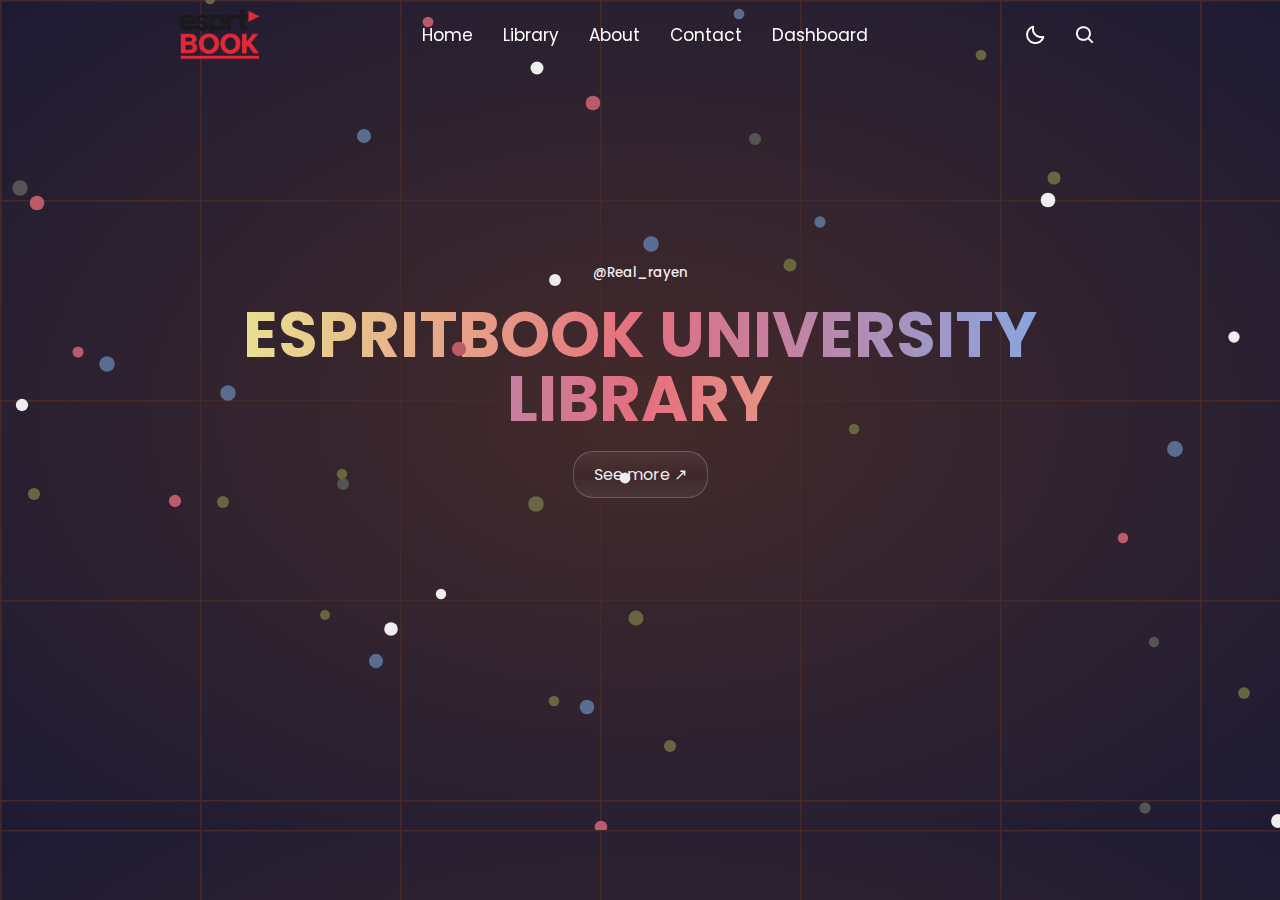
<file: index.html>
<!DOCTYPE html>
<html lang="en">
<head>
  <meta charset="UTF-8">
  <meta name="viewport" content="width=device-width, initial-scale=1.0">
  <link rel="stylesheet" href="./style.css">
  
  
  <!-- ===== Boxicons CSS ===== -->
  <link href='https://unpkg.com/boxicons@2.1.1/css/boxicons.min.css' rel='stylesheet'>

  <title>EspritBook</title>
</head>
<body>


    <nav>
            <div class="nav-bar">
            <i class="bx bx-menu sidebarOpen"></i>
            
            <span class="logo navLogo">
                <a href="index.html">
                <img src="image/logoEspritBook.png" alt="logo">
                </a>
            </span>

            <div class="menu">
                <div class="logo-toggle">
                <span class="logo"><a href="#">EspritBook </a></span>
                <i class="bx bx-x siderbarClose"></i>
                </div>

                <ul class="nav-links">
                <li><a href="#">Home</a></li>
                <li><a href="page.html">Library </a></li>
                <li><a href="#">About </a></li>
                <li><a href="page.html#Contact">Contact </a></li>
                <li><a href="#">Dashboard </a></li>
                </ul>
            </div>

            <div class="darkLight-searchBox">
                <div class="dark-light">
                <i class="bx bx-moon moon"></i>
                <i class="bx bx-sun sun"></i>
                </div>

                <div class="searchBox">
                <div class="searchToggle">
                    <i class="bx bx-x cancel"></i>
                    <i class="bx bx-search search"></i>
                </div>

                <div class="search-field">
                    <input type="text" placeholder="Search..." />
                    <i class="bx bx-search"></i>
                </div>
                </div>
            </div>
            </div>
    </nav>

    <main>
        <div class="banner">
            <h5>@Real_rayen</h5>
            <div>
                <h1 class="left">EspritBook University</h1>
                <h1 class="right">Library</h1>
            </div>
            
            <button onclick="gotopage()">See more &#8599</button>

            <canvas id="dotsCanvas"></canvas>
        </div>
    </main> 
    


  
    <script src="app.js"></script>
    <script src="script.js"></script>
    
</body>
</html>
</file>
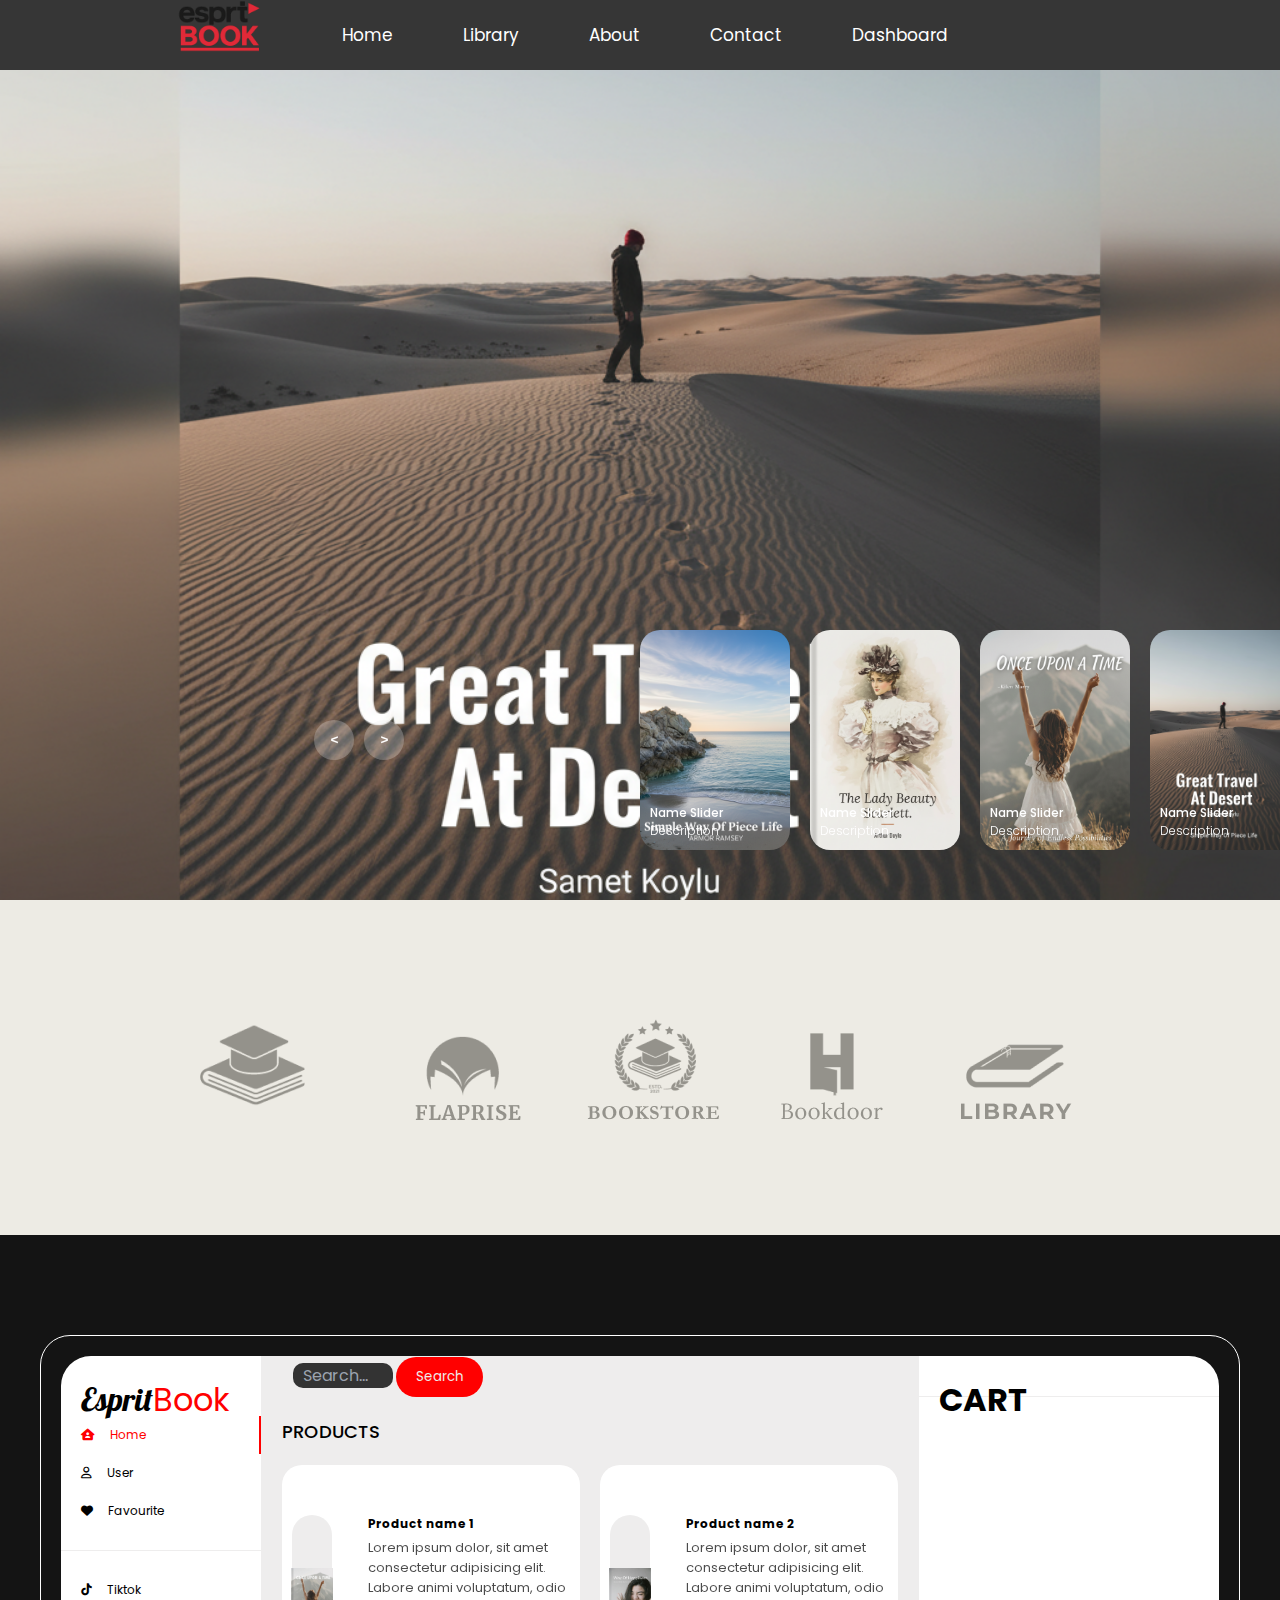
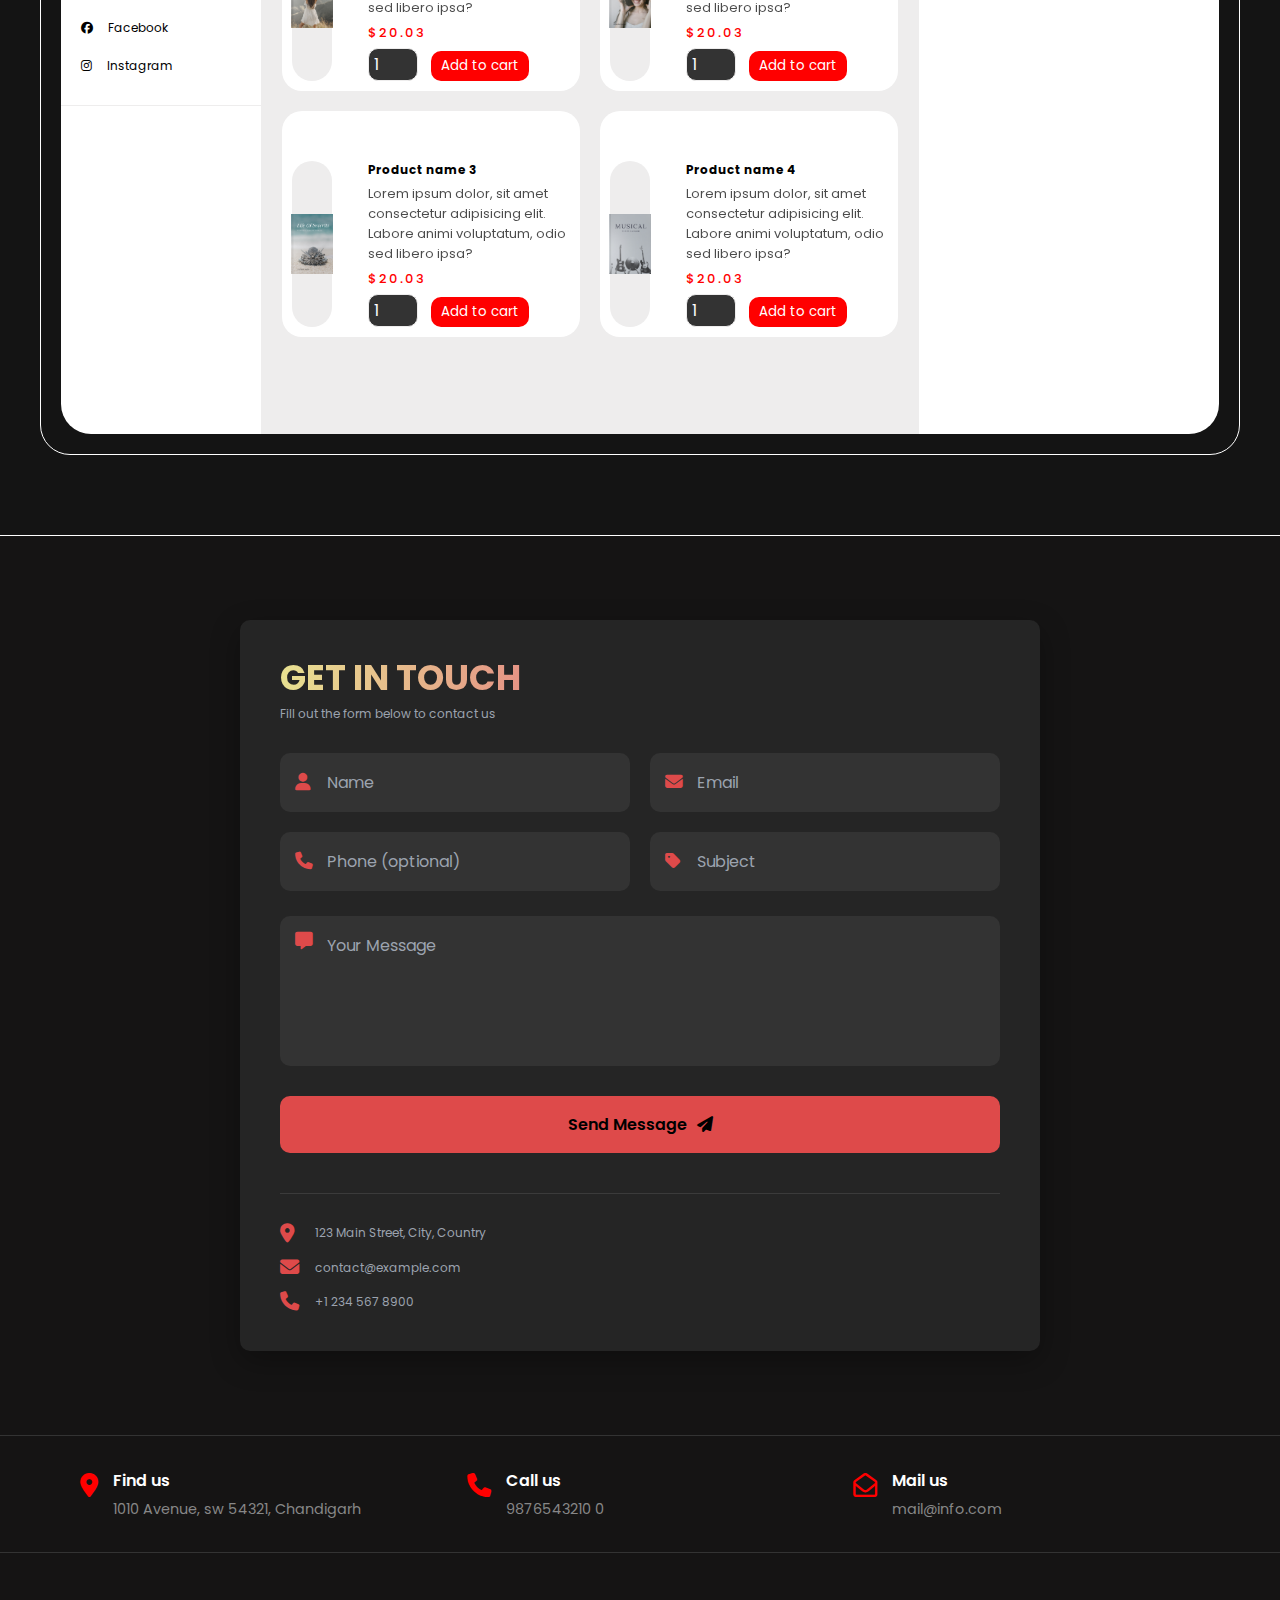
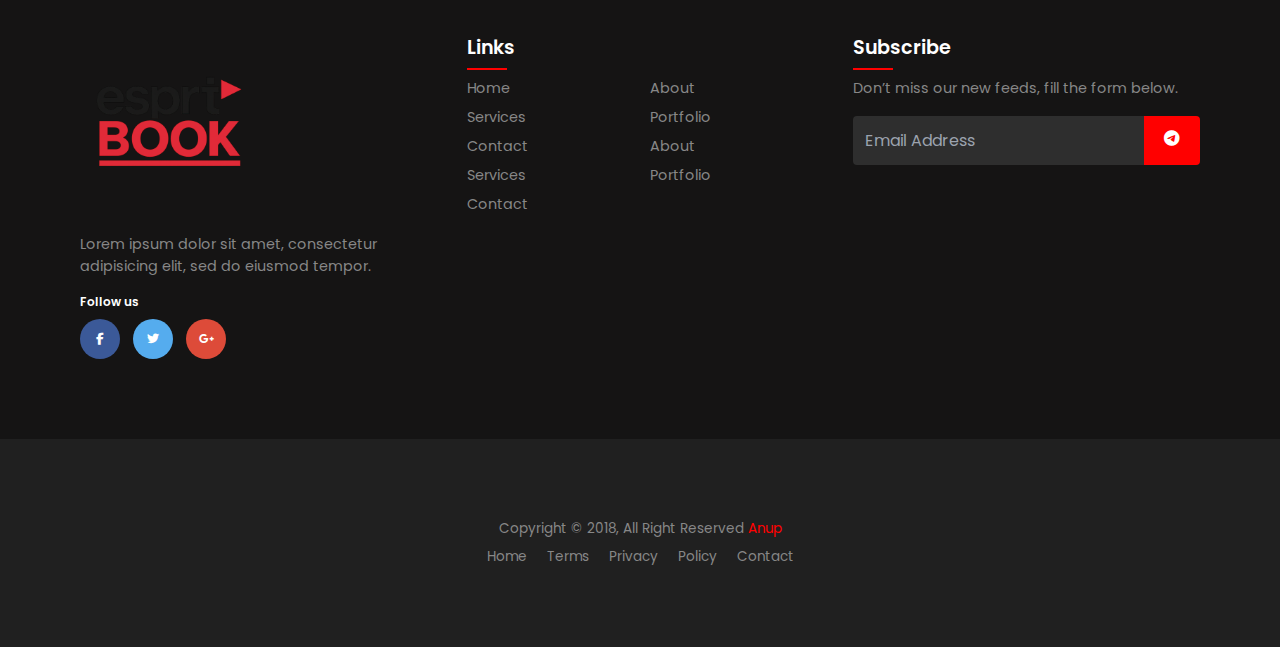
<file: page.html>
<!DOCTYPE html>
<html lang="en">
<head>
    <meta charset="UTF-8">
    <meta name="viewport" content="width=device-width, initial-scale=1.0">
    <title>EspritBook</title>
    <link rel="stylesheet" href="stylecarousel.css">
    <link rel="icon" href="image/logoEspritBook.png" type="image/png">
    <link rel="stylesheet" href="style.css">
    <link rel="stylesheet" href="https://cdnjs.cloudflare.com/ajax/libs/font-awesome/6.2.0/css/all.min.css">
</head>
<body >

    <header id="navv">
        <nav >
            <div class="nav-bar">
            <i class="bx bx-menu sidebarOpen"></i>
            
            <span class="logo navLogo">
                <a href="index.html">
                <img src="image/logoEspritBook.png" alt="logo">
                </a>
            </span>

            <div class="menu">
                <div class="logo-toggle">
                <span class="logo"><a href="#">EspritBook </a></span>
                <i class="bx bx-x siderbarClose"></i>
                </div>

                <ul class="nav-links">
                <li><a href="index.html">Home</a></li>
                <li><a href="page.html">Library </a></li>
                <li><a href="#">About </a></li>
                <li><a href="#Contact">Contact </a></li>
                <li><a href="#">Dashboard </a></li>
                </ul>
            </div>

            <div class="darkLight-searchBox">
                <div class="dark-light">
                <i class="bx bx-moon moon"></i>
                <i class="bx bx-sun sun"></i>
                </div>

                <div class="searchBox">
                <div class="searchToggle">
                    <i class="bx bx-x cancel"></i>
                    <i class="bx bx-search search"></i>
                </div>

                <div class="search-field">
                    <input type="text" placeholder="Search..." />
                    <i class="bx bx-search"></i>
                </div>
                </div>
            </div>
            </div>
        </nav>
    </header>
     
         <!-- carousel -->
    <div class="carousel">
        <!-- list item -->
        <div class="list">
            <div class="item">
                <img src="image/img1.jpg">
                <div class="content">
                    <div class="author">rayen</div>
                    <div class="title">DESIGN SLIDER</div>
                    <div class="topic">book</div>
                    <div class="des">
                        <!-- lorem 50 -->
                        Lorem ipsum dolor, sit amet consectetur adipisicing elit. Ut sequi, rem magnam nesciunt minima placeat, itaque eum neque officiis unde, eaque optio ratione aliquid assumenda facere ab et quasi ducimus aut doloribus non numquam. Explicabo, laboriosam nisi reprehenderit tempora at laborum natus unde. Ut, exercitationem eum aperiam illo illum laudantium?
                    </div>
                    <div class="buttons">
                        <button>SEE MORE</button>
                        <button>SUBSCRIBE</button>
                    </div>
                </div>
            </div>
            <div class="item">
                <img src="image/img2.jpg">
                <div class="content">
                    <div class="author">rayen</div>
                    <div class="title">DESIGN SLIDER</div>
                    <div class="topic">book</div>
                    <div class="des">
                        Lorem ipsum dolor, sit amet consectetur adipisicing elit. Ut sequi, rem magnam nesciunt minima placeat, itaque eum neque officiis unde, eaque optio ratione aliquid assumenda facere ab et quasi ducimus aut doloribus non numquam. Explicabo, laboriosam nisi reprehenderit tempora at laborum natus unde. Ut, exercitationem eum aperiam illo illum laudantium?
                    </div>
                    <div class="buttons">
                        <button>SEE MORE</button>
                        <button>SUBSCRIBE</button>
                    </div>
                </div>
            </div>
            <div class="item">
                <img src="image/img3.jpg">
                <div class="content">
                    <div class="author">rayen</div>
                    <div class="title">DESIGN SLIDER</div>
                    <div class="topic">book</div>
                    <div class="des">
                        Lorem ipsum dolor, sit amet consectetur adipisicing elit. Ut sequi, rem magnam nesciunt minima placeat, itaque eum neque officiis unde, eaque optio ratione aliquid assumenda facere ab et quasi ducimus aut doloribus non numquam. Explicabo, laboriosam nisi reprehenderit tempora at laborum natus unde. Ut, exercitationem eum aperiam illo illum laudantium?
                    </div>
                    <div class="buttons">
                        <button>SEE MORE</button>
                        <button>SUBSCRIBE</button>
                    </div>
                </div>
            </div>
            <div class="item">
                <img src="image/img4.jpg">
                <div class="content">
                    <div class="author">rayen</div>
                    <div class="title">DESIGN SLIDER</div>
                    <div class="topic">book</div>
                    <div class="des">
                        Lorem ipsum dolor, sit amet consectetur adipisicing elit. Ut sequi, rem magnam nesciunt minima placeat, itaque eum neque officiis unde, eaque optio ratione aliquid assumenda facere ab et quasi ducimus aut doloribus non numquam. Explicabo, laboriosam nisi reprehenderit tempora at laborum natus unde. Ut, exercitationem eum aperiam illo illum laudantium?
                    </div>
                    <div class="buttons">
                        <button>SEE MORE</button>
                        <button>SUBSCRIBE</button>
                    </div>
                </div>
            </div>
        </div>
        <!-- list thumnail -->
        <div class="thumbnail">
            <div class="item">
                <img src="image/img1.jpg">
                <div class="content">
                    <div class="title">
                        Name Slider
                    </div>
                    <div class="description">
                        Description
                    </div>
                </div>
            </div>
            <div class="item">
                <img src="image/img2.jpg">
                <div class="content">
                    <div class="title">
                        Name Slider
                    </div>
                    <div class="description">
                        Description
                    </div>
                </div>
            </div>
            <div class="item">
                <img src="image/img3.jpg">
                <div class="content">
                    <div class="title">
                        Name Slider
                    </div>
                    <div class="description">
                        Description
                    </div>
                </div>
            </div>
            <div class="item">
                <img src="image/img4.jpg">
                <div class="content">
                    <div class="title">
                        Name Slider
                    </div>
                    <div class="description">
                        Description
                    </div>
                </div>
            </div>
        </div>
        <!-- next prev -->

        <div class="arrows">
            <button id="prev"><</button>
            <button id="next">></button>
        </div>
        <!-- time running -->
        <div class="time"></div>
    </div>



    <!--client-holder-->

    <section id="client-holder" data-aos="fade-up">
		<div class="container">
			<div class="row">
				<div class="inner-content">
					<div class="logo-wrap">
						<div class="grid">
							<a href="#"><img src="images/client-image1.png" alt="client"></a>
							<a href="#"><img src="images/client-image2.png" alt="client"></a>
							<a href="#"><img src="images/client-image3.png" alt="client"></a>
							<a href="#"><img src="images/client-image4.png" alt="client"></a>
							<a href="#"><img src="images/client-image5.png" alt="client"></a>
						</div>
					</div>
				</div>
			</div>
		</div>
	</section>


    <section id="buy-section">

            <div class="container">
                <div class="menu">
                    <div class="logo">
                        Esprit<span>Book</span>
                    </div>
                    <ul>
                        <li class="active"><i class="fa-solid fa-house-user"></i> Home</li>
                        <li><i class="fa-regular fa-user"></i> User</li>
                        <li><i class="fa-solid fa-heart"></i> Favourite</li>
                    </ul>
                    <ul>
                        <li><i class="fa-brands fa-tiktok"></i> Tiktok</li>
                        <li><i class="fa-brands fa-facebook"></i> Facebook</li>
                        <li><i class="fa-brands fa-instagram"></i> Instagram</li>
                    </ul>
                </div>
                <div class="center">
                    <div class="search">
                        <div class="form">
                            <i class="fa-solid fa-magnifying-glass"></i>
                            <input type="text" placeholder="Search...">
                            <button>Search</button>
                        </div>
                    </div>

                    <h2>PRODUCTS</h2>
                    <div class="list">
                        <div class="item" data-key="1">
                            <div class="img">
                                <img src="image/product-item4.jpg" alt="">
                            </div>
                            <div class="content">
                                <div class="title">Product name 1</div>
                                <div class="des">
                                    Lorem ipsum dolor, sit amet consectetur adipisicing elit.
                                    Labore animi voluptatum, odio sed libero ipsa?
                                </div>
                                <div class="price">$20.03</div>
                                <input type="number" class="count" min="1" value="1">
                                <button class="add">Add to cart</button>
                                <button class="remove" onclick="Remove(1)"><i class="fa-solid fa-trash-can"></i></button>
                            </div>
                        </div>

                        <div class="item" data-key="2">
                            <div class="img">
                                <img src="image/product-item5.jpg" alt="">
                            </div>
                            <div class="content">
                                <div class="title">Product name 2</div>
                                <div class="des">
                                    Lorem ipsum dolor, sit amet consectetur adipisicing elit.
                                    Labore animi voluptatum, odio sed libero ipsa?
                                </div>
                                <div class="price">$20.03</div>
                                <input type="number" class="count" min="1" value="1">
                                <button class="add">Add to cart</button>
                                <button class="remove" onclick="Remove(2)"><i class="fa-solid fa-trash-can"></i></button>
                            </div>
                        </div>

                        <div class="item" data-key="3">
                            <div class="img">
                                <img src="image/product-item6.jpg" alt="">
                            </div>
                            <div class="content">
                                <div class="title">Product name 3</div>
                                <div class="des">
                                    Lorem ipsum dolor, sit amet consectetur adipisicing elit.
                                    Labore animi voluptatum, odio sed libero ipsa?
                                </div>
                                <div class="price">$20.03</div>
                                <input type="number" class="count" min="1" value="1">
                                <button class="add">Add to cart</button>
                                <button class="remove" onclick="Remove(3)"><i class="fa-solid fa-trash-can"></i></button>
                            </div>
                        </div>
                        
                        <div class="item" data-key="4">
                            <div class="img">
                                <img src="image/product-item8.jpg" alt="">
                            </div>
                            <div class="content">
                                <div class="title">Product name 4</div>
                                <div class="des">
                                    Lorem ipsum dolor, sit amet consectetur adipisicing elit.
                                    Labore animi voluptatum, odio sed libero ipsa?
                                </div>
                                <div class="price">$20.03</div>
                                <input type="number" class="count" min="1" value="1">
                                <button class="add">Add to cart</button>
                                <button class="remove" onclick="Remove(4)"><i class="fa-solid fa-trash-can"></i></button>
                            </div>
                        </div>


                    </div>

                </div>
                <div class="cart">
                    <div class="name">CART</div>
                    <div class="listCart">

                    </div>
                </div>
            </div>

    </section>



    <section id="Contact">
            <div class="container">
        <div class="form-container">
            <h1>Get in Touch</h1>
            <p>Fill out the form below to contact us</p>

            <form>
            <div class="input-group">
                <div class="input-field">
                <i class="fas fa-user"></i>
                <input type="text" placeholder="Name" required />
                </div>

                <div class="input-field">
                <i class="fas fa-envelope"></i>
                <input type="email" placeholder="Email" required />
                </div>

                <div class="input-field">
                <i class="fas fa-phone"></i>
                <input type="tel" placeholder="Phone (optional)" />
                </div>

                <div class="input-field">
                <i class="fas fa-tag"></i>
                <input type="text" placeholder="Subject" required />
                </div>
            </div>

            <div class="message-field">
                <i class="fas fa-message"></i>
                <textarea placeholder="Your Message" required></textarea>
            </div>

            <button type="submit">
                <div class="btn-content">
                <span>Send Message</span>
                <i class="fas fa-paper-plane"></i>
                </div>
            </button>
            </form>

            <div class="contact-info">
            <div class="info-item">
                <i class="fas fa-map-marker-alt"></i>
                <span>123 Main Street, City, Country</span>
            </div>
            <div class="info-item">
                <i class="fas fa-envelope"></i>
                <span>contact@example.com</span>
            </div>

            <div class="info-item">
                <i class="fas fa-phone"></i>
                <span>+1 234 567 8900</span>
            </div>
            </div>
      </div>
    </div>

    </section>
    
 

  <footer class="footer">
    <div class="container">
        
        <!-- Top Contact Info -->
        <div class="contact-row">
        <div class="contact-box">
            <i class="fas fa-map-marker-alt"></i>
            <div class="contact-text">
            <h4>Find us</h4>
            <span>1010 Avenue, sw 54321, Chandigarh</span>
            </div>
        </div>
        <div class="contact-box">
            <i class="fas fa-phone"></i>
            <div class="contact-text">
            <h4>Call us</h4>
            <span>9876543210 0</span>
            </div>
        </div>
        <div class="contact-box">
            <i class="far fa-envelope-open"></i>
            <div class="contact-text">
            <h4>Mail us</h4>
            <span>mail@info.com</span>
            </div>
        </div>
        </div>

        <!-- Middle Content -->
        <div class="footer-row">
        <div class="footer-col">
            <div class="logo">
            <a href="index.html"><img src="image/logoEspritBook.png" alt="logo"></a>
            </div>
            <p>Lorem ipsum dolor sit amet, consectetur adipisicing elit, sed do eiusmod tempor.</p>
            <div class="social">
            <span>Follow us</span>
            <a href="#"><i class="fab fa-facebook-f facebook-bg"></i></a>
            <a href="#"><i class="fab fa-twitter twitter-bg"></i></a>
            <a href="#"><i class="fab fa-google-plus-g google-bg"></i></a>
            </div>
        </div>

        <div class="footer-col">
            <h3>Links</h3>
            <ul>
            <li><a href="#">Home</a></li>
            <li><a href="#">About</a></li>
            <li><a href="#">Services</a></li>
            <li><a href="#">Portfolio</a></li>
            <li><a href="#">Contact</a></li>
            <li><a href="#">About</a></li>
            <li><a href="#">Services</a></li>
            <li><a href="#">Portfolio</a></li>
            <li><a href="#">Contact</a></li>
            </ul>
            </ul>
        </div>

        <div class="footer-col">
            <h3>Subscribe</h3>
            <p>Don’t miss our new feeds, fill the form below.</p>
            <form class="subscribe">
            <input type="text" placeholder="Email Address">
            <button><i class="fab fa-telegram-plane"></i></button>
            </form>
        </div>
        </div>
    </div>

    <!-- Bottom Copyright -->
    <div class="footer-bottom">
        <div class="container">
        <p>Copyright &copy; 2018, All Right Reserved 
            <a href="https://codepen.io/anupkumar92/">Anup</a>
        </p>
        <ul class="bottom-menu">
            <li><a href="#">Home</a></li>
            <li><a href="#">Terms</a></li>
            <li><a href="#">Privacy</a></li>
            <li><a href="#">Policy</a></li>
            <li><a href="#">Contact</a></li>
        </ul>
        </div>
    </div>
  </footer>
   
    
    <script src="script.js"></script>
    <script src="app.js"></script>

</body>
</html>
</file>
<file: style.css>
@import url("https://fonts.googleapis.com/css2?family=Poppins:wght@300;400;500;600&display=swap");

* {
  margin: 0;
  padding: 0;
  box-sizing: border-box;
  font-family: "Poppins", sans-serif;
  transition: all 0.4s ease;
  scroll-behavior: smooth;
}

/* ===== Variables ===== */
:root {
  --body-color: #442a2a;
  --nav-color: #1d1b34;
  --side-nav: #010718;
  --text-color: #fff;
  --search-bar: #f2f2f2;
  --search-text: #010718;

  /* gradients for light mode */
  --banner-bg: linear-gradient(to right, #89a5df, #e46e7f, #e8e191);
}

body {
  color: #eee;
  font-family: Poppins, sans-serif;
  margin: 0;
  background-image:
    repeating-linear-gradient(
        to right, var(--body-color) 0 1px, transparent 2px 200px
    ),
    repeating-linear-gradient(
        to bottom, var(--body-color) 0 1px, transparent 2px 200px
    ),
    radial-gradient(
        at 50% 50%, var(--body-color), var(--nav-color)
    );
}

/* ===== Dark Mode Overrides ===== */
body.dark {
  --body-color: #18191a;
  --nav-color: #242526;
  --side-nav: #242526;
  --text-color: #ffffff;
  --search-bar: #242526;
  --search-text: #eee;

  /* darker gradient for banner text */
  --banner-bg: linear-gradient(to right, #e9706c, #88add6, #58a6ff);
}

/* ===== Navbar ===== */
nav {
  position: fixed;
  top: 0;
  left: 0;
  height: 70px;
  width: 100%;
  background-color: transparent;
  z-index: 100;
}

#navv nav {
  position: fixed;
  top: 0;
  left: 0;
  height: 70px;
  width: 100%;
  background-color: #363636;
  z-index: 100;
}

body.dark nav {
  border: 1px solid transparent;
}

nav .nav-bar {
  position: relative;
  height: 100%;
  max-width: 1000px;
  width: 100%;
  background-color: transparent;
  margin: 0 auto;
  padding: 0 30px;
  display: flex;
  align-items: center;
  justify-content: space-between;
}

nav .nav-bar .sidebarOpen {
  color: var(--text-color);
  font-size: 25px;
  padding: 5px;
  cursor: pointer;
  display: none;
}

/* Logo styling */
.logo.navLogo {
  display: flex;
  align-items: center;
  margin-right: 10px; /* push nav links to the right */
  
}

.logo.navLogo img {
  height: 100px;   /* smaller logo height */
  width: 100px;    /* keep proportions */
  display: block;
  object-fit: contain;
  cursor: pointer;
  transition: transform 0.3s ease, filter 0.3s ease;
}

/* Hover effect */
.logo.navLogo img:hover {
  transform: scale(1.05);
  filter: drop-shadow(0 0 5px rgba(0,0,0,0.3));
}


nav .nav-bar .logo a {
  font-size: 25px;
  font-weight: 500;
  color: var(--text-color);
  text-decoration: none;
}

.menu .logo-toggle {
  display: none;
}

.nav-bar .nav-links {
  display: flex;
  align-items: center;
}

.nav-bar .nav-links li {
  margin: 0 5px;
  list-style: none;
}

.nav-links li a {
  position: relative;
  font-size: 17px;
  font-weight: 400;
  color: var(--text-color);
  text-decoration: none;
  padding: 10px;
}

.nav-links li a::before {
  content: "";
  position: absolute;
  left: 50%;
  bottom: 0;
  transform: translateX(-50%);
  height: 6px;
  width: 6px;
  border-radius: 50%;
  background-color: var(--text-color);
  opacity: 0;
  transition: all 0.3s ease;
}

.nav-links li:hover a::before {
  opacity: 1;
}

.nav-bar .darkLight-searchBox {
  display: flex;
  align-items: center;
}

.darkLight-searchBox .dark-light,
.darkLight-searchBox .searchToggle {
  height: 40px;
  width: 40px;
  display: flex;
  align-items: center;
  justify-content: center;
  margin: 0 5px;
}

.dark-light i,
.searchToggle i {
  position: absolute;
  color: var(--text-color);
  font-size: 22px;
  cursor: pointer;
  transition: all 0.3s ease;
}

.dark-light i.sun {
  opacity: 0;
  pointer-events: none;
}

.dark-light.active i.sun {
  opacity: 1;
  pointer-events: auto;
}

.dark-light.active i.moon {
  opacity: 0;
  pointer-events: none;
}

.searchToggle i.cancel {
  opacity: 0;
  pointer-events: none;
}

.searchToggle.active i.cancel {
  opacity: 1;
  pointer-events: auto;
}

.searchToggle.active i.search {
  opacity: 0;
  pointer-events: none;
}

.searchBox {
  position: relative;
}

.searchBox .search-field {
  position: absolute;
  bottom: -85px;
  right: 5px;
  height: 50px;
  width: 300px;
  display: flex;
  align-items: center;
  background-color: var(--nav-color);
  padding: 3px;
  border-radius: 6px;
  box-shadow: 0 5px 5px rgba(0, 0, 0, 0.1);
  opacity: 0;
  pointer-events: none;
  transition: all 0.3s ease;
}

.searchToggle.active ~ .search-field {
  bottom: -74px;
  opacity: 1;
  pointer-events: auto;
}

.search-field::before {
  content: "";
  position: absolute;
  right: 14px;
  top: -4px;
  height: 12px;
  width: 12px;
  background-color: var(--nav-color);
  transform: rotate(-45deg);
  z-index: -1;
}

.search-field input {
  height: 100%;
  width: 100%;
  padding: 0 45px 0 15px;
  outline: none;
  border: none;
  border-radius: 4px;
  font-size: 14px;
  font-weight: 400;
  color: var(--search-text);
  background-color: var(--search-bar);
}

body.dark .search-field input {
  color: var(--text-color);
}

.search-field i {
  position: absolute;
  color: var(--nav-color);
  right: 15px;
  font-size: 22px;
  cursor: pointer;
}

body.dark .search-field i {
  color: var(--text-color);
}

/* ===== Responsive Menu ===== */
@media (max-width: 790px) {
  nav .nav-bar .sidebarOpen {
    display: block;
  }

  .menu {
    position: fixed;
    height: 100%;
    width: 320px;
    left: -100%;
    top: 0;
    padding: 20px;
    background-color: var(--side-nav);
    z-index: 100;
    transition: all 0.4s ease;
  }

  nav.active .menu {
    left: -0%;
  }

  nav.active .nav-bar .navLogo a {
    opacity: 0;
    transition: all 0.3s ease;
  }

  .menu .logo-toggle {
    display: block;
    width: 100%;
    display: flex;
    align-items: center;
    justify-content: space-between;
  }

  .logo-toggle .siderbarClose {
    color: var(--text-color);
    font-size: 24px;
    cursor: pointer;
  }

  .nav-bar .nav-links {
    flex-direction: column;
    padding-top: 30px;
  }

  .nav-links li a {
    display: block;
    margin-top: 20px;
  }
}

/* ===== Banner Section ===== */


main .banner{
    height: 100vh;
    display: flex;
    flex-direction: column;
    justify-content: center;
    align-items: center;
    gap: 20px;
    text-align: center;
    margin-top: -70px;
}
h1, h2, h3, h4, h5, h6{
    font-weight: 500;
}
.banner button{
    all: unset;
    border: 1px solid #afaeae55;
    padding: 10px 20px;
    border-radius: 20px;
    background-image: linear-gradient(
        to bottom, #eee1, transparent, #eee1
    );
    cursor: pointer;
    transition: 0.5s;
}
.banner button:hover{
    background-color: #fa4949;
    color: #040018;
    box-shadow: 0 0 50px #e69191;
    
}
h1{
    --to: left;
    font-size: 4em;
    font-weight: bold;
    background-image: linear-gradient(
        to var(--to), #89a5df, #e46e7f, #e8e191
    );
    -webkit-background-clip: text;
    -webkit-text-fill-color: transparent;
    text-transform: uppercase;
    line-height: 1em;

}
h1.right{
    --to: right;
}

.banner{
    position: relative;
}
.banner #dotsCanvas{
    position: absolute;
    width: 100%;
    height: 100%;
    top: 0;
    left: 0;
    pointer-events: none;
}
</file>
<file: stylecarousel.css>
@import url('https://fonts.googleapis.com/css2?family=Lobster&display=swap');
@import url('https://fonts.googleapis.com/css2?family=Poppins:ital,wght@0,100;0,200;0,300;0,400;0,500;0,600;0,700;0,800;0,900;1,100;1,200;1,300;1,400;1,500;1,600;1,700;1,800;1,900&display=swap');
body{
    margin: 0;
    background-color: #000;
    color: #eee;
    font-family: Poppins;
    font-size: 12px;
    scroll-behavior: smooth;
    overflow-x: hidden;
    
}
a{
    text-decoration: none;
}
header{
    width: 1140px;
    max-width: 80%;
    margin: auto;
    height: 50px;
    display: flex;
    align-items: center;
    position: relative;
    z-index: 100;
}
header a{
    color: #eee;
    margin-right: 40px;
}
/* carousel */
.carousel{
    height: 100vh;
    margin-top: -50px;
    width: 100vw;
    overflow: hidden;
    position: relative;
}
.carousel .list .item{
    width: 100%;
    height: 100%;
    position: absolute;
    inset: 0 0 0 0;
}
.carousel .list .item img{
    width: 100%;
    height: 100%;
    object-fit: cover;
}
.carousel .list .item .content{
    position: absolute;
    top: 20%;
    width: 1140px;
    max-width: 80%;
    left: 50%;
    transform: translateX(-50%);
    padding-right: 30%;
    box-sizing: border-box;
    color: #fff;
    text-shadow: 0 5px 10px #0004;
}
.carousel .list .item .author{
    font-weight: bold;
    letter-spacing: 10px;
}
.carousel .list .item .title,
.carousel .list .item .topic{
    font-size: 5em;
    font-weight: bold;
    line-height: 1.3em;
}
.carousel .list .item .topic{
    color: #ff0000;
}
.carousel .list .item .buttons{
    display: grid;
    grid-template-columns: repeat(2, 130px);
    grid-template-rows: 40px;
    gap: 5px;
    margin-top: 20px;
}
.carousel .list .item .buttons button{
    border: none;
    background-color: #eee;
    letter-spacing: 3px;
    font-family: Poppins;
    font-weight: 500;
}
.carousel .list .item .buttons button:nth-child(2){
    background-color: transparent;
    border: 1px solid #fff;
    color: #eee;
}
/* thumbail */
.thumbnail{
    position: absolute;
    bottom: 50px;
    left: 50%;
    width: max-content;
    z-index: 100;
    display: flex;
    gap: 20px;
}
.thumbnail .item{
    width: 150px;
    height: 220px;
    flex-shrink: 0;
    position: relative;
}
.thumbnail .item img{
    width: 100%;
    height: 100%;
    object-fit: cover;
    border-radius: 20px;
}
.thumbnail .item .content{
    color: #fff;
    position: absolute;
    bottom: 10px;
    left: 10px;
    right: 10px;
}
.thumbnail .item .content .title{
    font-weight: 500;
}
.thumbnail .item .content .description{
    font-weight: 300;
}
/* arrows */
.arrows{
    position: absolute;
    top: 80%;
    right: 52%;
    z-index: 100;
    width: 300px;
    max-width: 30%;
    display: flex;
    gap: 10px;
    align-items: center;
}
.arrows button{
    width: 40px;
    height: 40px;
    border-radius: 50%;
    background-color: #eee4;
    border: none;
    color: #fff;
    font-family: monospace;
    font-weight: bold;
    transition: .5s;
}
.arrows button:hover{
    background-color: #fff;
    color: #000;
}

/* animation */
.carousel .list .item:nth-child(1){
    z-index: 1;
}

/* animation text in first item */

.carousel .list .item:nth-child(1) .content .author,
.carousel .list .item:nth-child(1) .content .title,
.carousel .list .item:nth-child(1) .content .topic,
.carousel .list .item:nth-child(1) .content .des,
.carousel .list .item:nth-child(1) .content .buttons
{
    transform: translateY(50px);
    filter: blur(20px);
    opacity: 0;
    animation: showContent .5s 1s linear 1 forwards;
}
@keyframes showContent{
    to{
        transform: translateY(0px);
        filter: blur(0px);
        opacity: 1;
    }
}
.carousel .list .item:nth-child(1) .content .title{
    animation-delay: 1.2s!important;
}
.carousel .list .item:nth-child(1) .content .topic{
    animation-delay: 1.4s!important;
}
.carousel .list .item:nth-child(1) .content .des{
    animation-delay: 1.6s!important;
}
.carousel .list .item:nth-child(1) .content .buttons{
    animation-delay: 1.8s!important;
}
/* create animation when next click */
.carousel.next .list .item:nth-child(1) img{
    width: 150px;
    height: 220px;
    position: absolute;
    bottom: 50px;
    left: 50%;
    border-radius: 30px;
    animation: showImage .5s linear 1 forwards;
}
@keyframes showImage{
    to{
        bottom: 0;
        left: 0;
        width: 100%;
        height: 100%;
        border-radius: 0;
    }
}

.carousel.next .thumbnail .item:nth-last-child(1){
    overflow: hidden;
    animation: showThumbnail .5s linear 1 forwards;
}
.carousel.prev .list .item img{
    z-index: 100;
}
@keyframes showThumbnail{
    from{
        width: 0;
        opacity: 0;
    }
}
.carousel.next .thumbnail{
    animation: effectNext .5s linear 1 forwards;
}

@keyframes effectNext{
    from{
        transform: translateX(150px);
    }
}

/* running time */

.carousel .time{
    position: absolute;
    z-index: 1000;
    width: 0%;
    height: 3px;
    background-color: #fa0000;
    left: 0;
    top: 0;
}

.carousel.next .time,
.carousel.prev .time{
    animation: runningTime 3s linear 1 forwards;
}
@keyframes runningTime{
    from{ width: 100%}
    to{width: 0}
}


/* prev click */

.carousel.prev .list .item:nth-child(2){
    z-index: 2;
}

.carousel.prev .list .item:nth-child(2) img{
    animation: outFrame 0.5s linear 1 forwards;
    position: absolute;
    bottom: 0;
    left: 0;
}
@keyframes outFrame{
    to{
        width: 150px;
        height: 220px;
        bottom: 50px;
        left: 50%;
        border-radius: 20px;
    }
}

.carousel.prev .thumbnail .item:nth-child(1){
    overflow: hidden;
    opacity: 0;
    animation: showThumbnail .5s linear 1 forwards;
}
.carousel.next .arrows button,
.carousel.prev .arrows button{
    pointer-events: none;
}
.carousel.prev .list .item:nth-child(2) .content .author,
.carousel.prev .list .item:nth-child(2) .content .title,
.carousel.prev .list .item:nth-child(2) .content .topic,
.carousel.prev .list .item:nth-child(2) .content .des,
.carousel.prev .list .item:nth-child(2) .content .buttons
{
    animation: contentOut 1.5s linear 1 forwards!important;
}

@keyframes contentOut{
    to{
        transform: translateY(-150px);
        filter: blur(20px);
        opacity: 0;
    }
}
@media screen and (max-width: 678px) {
    .carousel .list .item .content{
        padding-right: 0;
    }
    .carousel .list .item .content .title{
        font-size: 30px;
    }
}



/*----- Cient-holder Section
--------------------------------------------------------------*/
#client-holder {
  background: #EDEBE4;
  padding: 105px 0;
}

#client-holder .logo-wrap {
  max-width: 1000px;
  margin: auto;
}







:root {
  --primay-color: #de4a4a;
  --primay-dark: #c53522;
  --bg-dark: #22211c;
  --text-light: #f3f4f6;
  --text-gray: #9ca3af;
  --card-bg: #252525;
  --input-bg: #333;
  --border-radius: 10px;
}

#Contact{
  border-top: white solid 1px;
  background-color: var(--bg-dark);
  color: var(--text-light);
  min-height: 100vh;
  display: flex;
  justify-content: center;
  align-items: center;
  padding: 30px 15px;
}
#Contact .container {
  width: 100%;
  max-width: 800px;
}

#Contact .form-container {
  background-color: var(--card-bg);
  border-radius: var(--border-radius);
  padding: 40px;
  box-shadow: 0 10px 30px rgba(0, 0, 0, 0.3);
  animation: fadeIn 0.5s ease-out;
}

@keyframes fadeIn {
  from {
    opacity: 0;
    transform: translateY(20px);
  }
  to {
    opacity: 1;
    transform: translateY(0);
  }
}

#Contact h1 {
  color: var(--primay-color);
  font-size: 2.2rem;
  margin-bottom: 10px;
}

#Contact p {
  margin-bottom: 30px;
  color: var(--text-gray);
}

.input-group {
  display: grid;
  grid-template-columns: repeat(auto-fit, minmax(240px, 1fr));
  gap: 20px;
  margin-bottom: 25px;
}

.input-field {
  position: relative;
}

.message-field {
  position: relative;
}

.input-field i,
.message-field i {
  position: absolute;
  top: 50%;
  left: 15px;
  transform: translateY(-50%);
  color: var(--primay-color);
  font-size: 1.1rem;
}

.message-field i {
  top: 25px;
}

input,
textarea {
  width: 100%;
  padding: 15px 15px 15px 45px;
  background-color: var(--input-bg);
  border: 2px solid transparent;
  border-radius: var(--border-radius);
  color: var(--text-light);
  font-size: 1rem;
  transition: all 0.3s ease;
}

textarea {
  height: 150px;
  resize: none;
  margin-bottom: 25px;
}

input:focus,
textarea:focus {
  border-color: var(--primay-color);
  outline: none;
  box-shadow: 0 0 0 3px rgba(222, 79, 74, 0.2);
}

input::placeholder,
textarea::placeholder {
  color: var(--text-gray);
}

#Contact button {
  background-color: var(--primay-color);
  color: #000;
  font-weight: 600;
  font-size: 1rem;
  border: none;
  border-radius: var(--border-radius);
  padding: 16px 30px;
  cursor: pointer;
  width: 100%;
  transition: all 0.3s ease;
}

#Contact button:hover {
  background-color: var(--primay-dark);
  transform: translateY(-2px);
  box-shadow: 0 5px 15px rgba(222, 104, 74, 0.3);
}

#Contact button:active {
  transform: translateY(0);
}

.btn-content {
  display: flex;
  justify-content: center;
  align-items: center;
  gap: 10px;
}

.contact-info {
  margin-top: 40px;
  padding-top: 30px;
  border-top: 1px solid rgb(255, 255, 255, 0.1);
  display: flex;
  flex-direction: column;
  gap: 15px;
}

.info-item {
  display: flex;
  align-items: center;
  gap: 15px;
}

.info-item i {
  color: var(--primay-color);
  font-size: 1.2rem;
  width: 20px;
}

.info-item span {
  color: var(--text-gray);
}

@media (max-width: 600px) {
  .form-container {
    padding: 25px;
  }

  h1 {
    font-size: 1.8rem;
  }

  .input-group {
    grid-template-columns: 1fr;
  }
}







:root{
    --white: #fff;
    --light: #eeeded;
    --orange: #141414;;
}
#buy-section{
    
    background-color: var(--orange);
    font-family: system-ui;
    overflow: hidden;
    color: black;
    min-height: 100vh;
    padding-top: 50px;
    padding-bottom: 50px;
    
}
#buy-section .container{
    
    width:1200px;
    border:1px solid var(--white);
    max-width: 100%;
    margin:50px auto 0;
    display: grid;
    grid-template-columns: 200px auto 300px;
    padding:20px;
    border-radius: 30px;
    min-height: 80vh;
}
#buy-section .container .menu{
    background-color: var(--white);
    border-top-left-radius: 30px;
    border-bottom-left-radius: 30px;
}
#buy-section .container .cart{
    background-color: var(--white);
    border-top-right-radius: 30px;
    border-bottom-right-radius: 30px;
}
#buy-section .container .center{
    background-color: var(--light);
    border-left: 1px solid var(--light);
    border-right: 1px solid var(--light);
}
/* menu */
#buy-section .menu .logo{
    padding:20px;
    font-family: 'Lobster', cursive;
    font-size: xx-large;
    height:40px;
}
#buy-section .menu .logo span{
    color: red;
}
#buy-section .menu ul{
    padding:20px 0 20px 20px;
    list-style: none;
    border-bottom: 1px solid var(--light);
}
#buy-section .menu ul li{
    padding:10px 0;
}
#buy-section .menu ul li i{
    margin-right: 12px;
}
#buy-section .menu ul li.active{
    color: red;
    border-right: 2px solid red;
}
#buy-section .menu ul li:hover{
    color: red;
    border-right: 2px solid red;
}
/* end menu */
/* center */
    /* form */
#buy-section.center .search{
    background-color: var(--white);
    padding:20px;
    height:40px;
}
#buy-section .center .search .form{
    width:max-content;
    border:1px solid var(--light);
    border-radius: 20px;
    padding-left:15px;
    color:var(--light);
}
#buy-section .center .search .form input{
    border:none;
    padding:0 10px;
    outline: none;
    width:100px;
}
#buy-section .center .search .form button{
   border:none;
   background-color: red;
   color: var(--light);
   padding:10px 20px;
   border-radius: 20px;
}

    /* end form */

#buy-section .center h2{
    padding:20px;
}
#buy-section .center .list{
    padding:0 20px 20px;
    display: grid;
    grid-template-columns: auto auto;
    column-gap: 20px;
    row-gap: 20px;
}
#buy-section .item{
    background-color: var(--white);
    display: grid;
    grid-template-columns: 20% auto;
    padding:10px;
    column-gap: 20px;
    border-radius: 20px;
    padding-top: 50px;
    
}
#buy-section .item .img img{
    height:60px;
    

}
#buy-section .item .img{
    background-color: var(--light);
    border-radius: 20px;
    display: flex;
    width: 40px;
    justify-content: center;
    align-items: center;
}
#buy-section .item .content .title{
    font-weight: bold;
}
#buy-section .item .content .des{
    font-size: small;
    opacity: 0.7;
    margin-top:5px;
}
#buy-section .item .content .price{
    color:red;
    letter-spacing: 2px;
    font-weight: 500;
    font-size: small;
    margin-top:5px;
}
#buy-section .item .count{
    width: 50px;
    border-radius: 10px;
    margin-right: 10px;
    padding:3px 5px;
    border:1px solid var(--light);
    outline: none;
     margin-top:5px;
}
#buy-section .item .content .add{
    margin-top:5px;
    background-color: red;
    color:var(--white);
    padding:5px 10px;
    border:none;
    border-radius: 10px;
}
#buy-section .item .content .remove{
    padding:5px;
    border:none;
    margin-top:5px;
    border-radius: 10px;
    display: none;
}

/* end center */
#buy-section .cart .item{
    transition: 0.5s;
    border-bottom: 1px solid var(--light);
}
#buy-section .cart .name{
    padding:20px;
    height:40px;
    font-weight: bold;
    font-size: xx-large;
    border-bottom:1px solid var(--light)
}
#buy-section .danger{
    box-shadow: 0 10px 10px red;
    transform: translate(0,-10px);
}
#buy-section .cart .add{
    display: none;
}
#buy-section .cart .remove{
    display: inline-block!important;
}







:root {
  --primary: #ff0000;
  --bg-dark: #151414;
  --bg-darker: #202020;
  --text-light: #fff;
  --text-muted: #878787;
  --facebook: #3B5998;
  --twitter: #55ACEE;
  --google: #DD4B39;
  --font: 'Poppins', sans-serif;
}

/* Reset */
* {
  margin: 0;
  padding: 0;
  box-sizing: border-box;
}

ul {
  list-style: none;
}

a {
  text-decoration: none;
}

/* Footer base */
.footer {
  
  background: var(--bg-dark);
  color: var(--text-light);
  font-family: var(--font);
  border-top: 1px solid #333;
}

/* ===== Top Contact Row ===== */

.contact-row {
  display: flex;
  justify-content: space-between;
  align-items: center;
  gap: 40px;
  padding: 2rem 5rem;
  border-bottom: 1px solid #333;
  flex-wrap: wrap;
}

.contact-box {
  display: flex;
  align-items: flex-start; /* icon on top, text next to it */
  gap: 15px;
  flex: 1;
  min-width: 220px;
}

.contact-box i {
  color: var(--primary);
  font-size: 1.5rem;
  margin-top: 5px; /* aligns icon nicely */
}

.contact-text {
  display: flex;
  flex-direction: column;  /* stack items vertically */
  align-items: flex-start; /* align left */
  gap: 4px;
}

.contact-text h4 {
  font-size: 1rem;
  font-weight: 600;
  margin-bottom: 2px;
}

.contact-text span {
  color: var(--text-muted);
  font-size: 0.9rem;
  display: block;
}


/* ===== Middle Footer Content ===== */
.footer-row {
  display: flex;
  justify-content: space-between;
  gap: 40px;
  flex-wrap: wrap;
  padding: 5rem 5rem;
}

.footer-col {
  flex: 1;
  min-width: 250px;
}

.footer-col h3 {
  font-size: 1.2rem;
  font-weight: 600;
  margin-bottom: 1rem;
  position: relative;
}

.footer-col h3::after {
  content: "";
  position: absolute;
  bottom: -8px;
  left: 0;
  width: 40px;
  height: 2px;
  background: var(--primary);
}

.footer-col p {
  font-size: 0.9rem;
  color: var(--text-muted);
  margin-bottom: 1rem;
  line-height: 1.5;
}

.footer-col ul {
  display: grid;
  grid-template-columns: repeat(2, 1fr); /* 2 equal columns */
  gap: 8px 20px; /* row-gap, column-gap */
}

.footer-col ul li {
  margin: 0; /* reset extra margin */
}



.footer-col ul li a {
  color: var(--text-muted);
  font-size: 0.9rem;
  transition: color 0.3s;
}

.footer-col ul li a:hover {
  color: var(--primary);
}

/* ===== Logo + Social ===== */
.logo img {
  max-width: 180px;
  margin-bottom: 1rem;
}

.social span {
  display: block;
  margin-bottom: 0.5rem;
  font-weight: 600;
}

.social a i {
  display: inline-block;
  width: 40px;
  height: 40px;
  line-height: 40px;
  text-align: center;
  border-radius: 50%;
  margin-right: 10px;
  color: #fff;
  transition: transform 0.3s;
}

.social a:hover i {
  transform: scale(1.1);
}

.facebook-bg { background: var(--facebook); }
.twitter-bg { background: var(--twitter); }
.google-bg { background: var(--google); }

/* ===== Subscribe Form ===== */
.subscribe {
  display: flex;
  margin-top: 1rem;
}

.subscribe input {
  flex: 1;
  padding: 0.75rem;
  border: none;
  border-radius: 4px 0 0 4px;
  background: #2E2E2E;
  color: var(--text-light);
}

.subscribe button {
  padding: 0 20px;
  background: var(--primary);
  border: none;
  border-radius: 0 4px 4px 0;
  cursor: pointer;
  transition: background 0.3s;
}

.subscribe button:hover {
  background: #cc0000;
}

.subscribe i {
  color: #fff;
  font-size: 1rem;
}

/* ===== Bottom Copyright ===== */
.footer-bottom {
  background: var(--bg-darker);
  padding: 5rem;
  text-align: center;
}

.footer-bottom p {
  font-size: 0.85rem;
  color: var(--text-muted);
  margin-bottom: 0.5rem;
}

.footer-bottom a {
  color: var(--primary);
}

.bottom-menu {
  display: flex;
  justify-content: center;
  gap: 20px;
  flex-wrap: wrap;
}

.bottom-menu li a {
  font-size: 0.85rem;
  color: var(--text-muted);
  transition: color 0.3s;
}

.bottom-menu li a:hover {
  color: var(--primary);
}

/* ===== Responsive ===== */
@media (max-width: 768px) {
  .contact-row {
    flex-direction: column;
    text-align: center;
  }

  .footer-row {
    flex-direction: column;
    text-align: center;
  }

  .footer-col h3::after {
    left: 50%;
    transform: translateX(-50%);
  }
}
</file>
